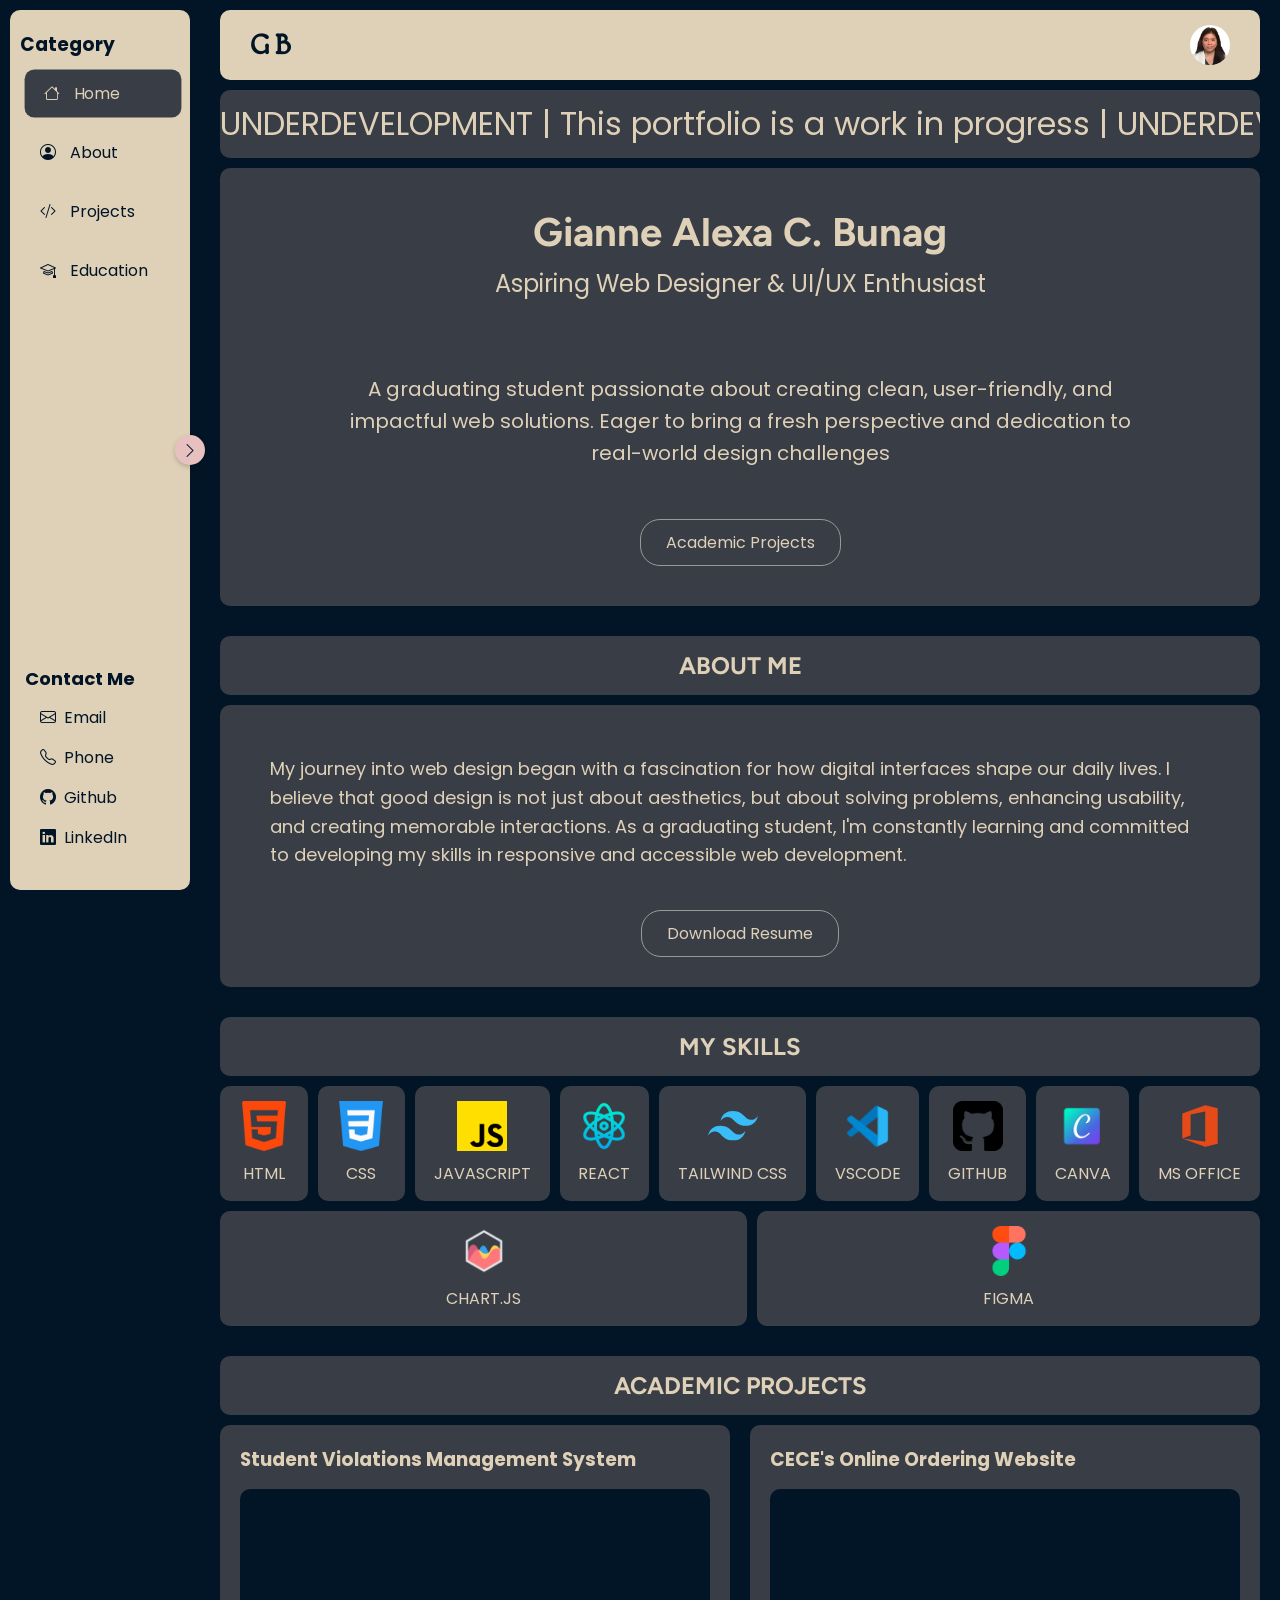
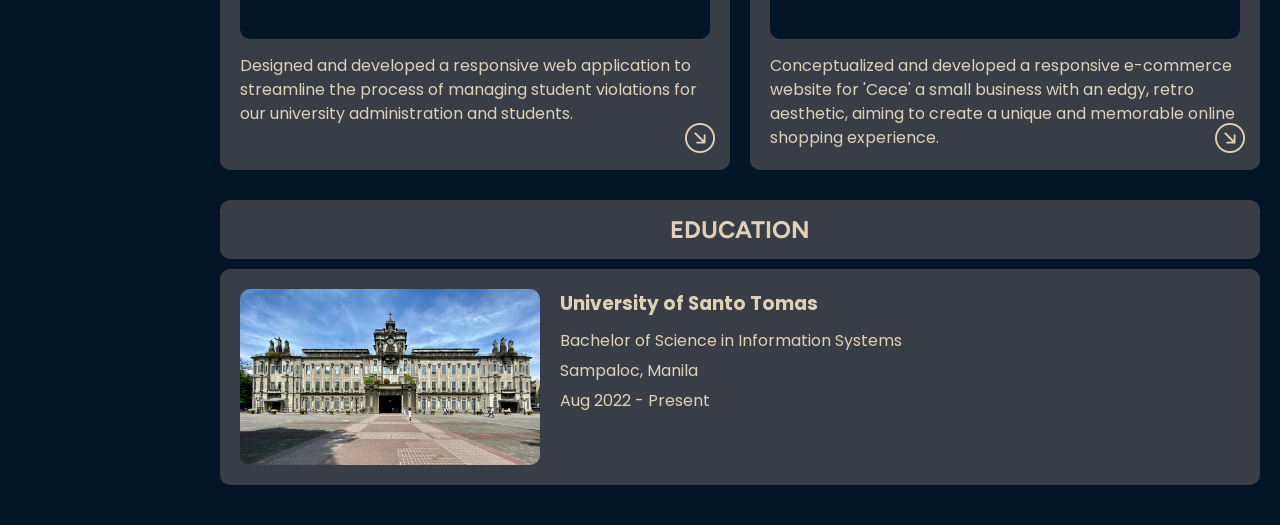
<file: index.html>
<!DOCTYPE html>
<html lang="en">
<head>
    <meta charset="UTF-8">
    <meta name="viewport" content="width=device-width, initial-scale=1.0">

    <title>Gianne B. | Personal Portfolio</title>

    <link rel="icon" href="Images/gb.png" type="image/png">

    <link rel="stylesheet" href="CSS/home.css">
    <link rel="stylesheet" href="https://cdn.jsdelivr.net/npm/bootstrap-icons@1.10.5/font/bootstrap-icons.css">

</head>
<body>
    <div class="container">
        <!-- Sidebar -->
        <aside class="sidebar">
            <div class="sidebar-toggle" id="sidebarToggle" data-tooltip="Toggle Sidebar">
                <i class="bi bi-chevron-right"></i>
            </div>

            <nav class="nav-menu">
                <ul>
                    <h3>Category</h3>
                    <li class="active" data-tooltip="Home">
                        <i class="bi bi-house"></i>
                        <span>Home</span>
                    </li>

                    <li data-tooltip="About Me">
                        <i class="bi bi-person-circle"></i>
                        <span>About</span>
                    </li>

                    <li data-tooltip="Projects">
                        <i class="bi bi-code-slash"></i> 
                        <span>Projects</span>
                    </li>

                    <li data-tooltip="Education">
                        <i class="bi bi-mortarboard"></i>
                        <span>Education</span>
                    </li>
                </ul>
            </nav>
            <div class="contact-info">
                <h3>Contact Me</h3>
                <div class="contact-item" data-tooltip="Email">
                    <i class="bi bi-envelope"></i> 
                    <span>Email</span>
                </div>

                <div class="contact-item" data-tooltip="Phone"> 
                    <i class="bi bi-telephone"></i> 
                    <span>Phone</span>
                </div>

                <div class="contact-item" data-tooltip="GitHub">
                    <i class="bi bi-github"></i> 
                    <span>Github</span>
                </div>

                <div class="contact-item" data-tooltip="LinkedIn">
                    <i class="bi bi-linkedin"></i> 
                    <span>LinkedIn</span>
                </div>
            </div>
        </aside>

        <!-- Main Content -->
        <main class="main-content">
            <!-- Header -->
            <header class="header">
                <div class="mobile-menu-toggle">
                    <i class="bi bi-list"></i>
                </div>
                <div class="logo"> 
                    <a href="#home">
                        <span class="first-letter">G</span><span class="first-expand">ianne</span> 
                        <span class="last-letter">B</span><span class="last-expand">unag</span>
                    </a>
                </div>
                <div class="profile-pic">
                    <img src="Images/profile.png" alt="Profile">
                </div>
            </header>

            <!-- Marquee -->
            <div class="marquee" id="home">
                <div class="marquee-content">
                    UNDERDEVELOPMENT | This portfolio is a work in progress | UNDERDEVELOPMENT | This portfolio is a work in progress |
                </div>
            </div>

            <!-- Hero Section -->
            <section class="hero">
                <h1>Gianne Alexa C. Bunag</h1>
                <h2>Aspiring Web Designer & UI/UX Enthusiast</h2>
                <p>
                    A graduating student passionate about creating clean, user-friendly, and impactful web solutions.
                    Eager to bring a fresh perspective and dedication to real-world design challenges
                </p>
                <a href="#academic-projects"><button class="btn">Academic Projects</button></a>
            </section>

            <!-- About Section -->
            <section class="section" id="about">
                <h2 class="section-title">ABOUT ME</h2>
                <div class="about-content">
                    <p>
                        My journey into web design began with a fascination for how digital interfaces shape our daily
                        lives. I believe that good design is not just about aesthetics, but about solving problems,
                        enhancing usability, and creating memorable interactions. As a graduating student, I'm
                        constantly learning and committed to developing my skills in responsive and accessible web
                        development.
                    </p>
                    <button class="btn">Download Resume</button>
                </div>
            </section>

            <!-- Skills Section -->
            <section class="section" id="skills">
                <h2 class="section-title">MY SKILLS</h2>
                <div class="skills-grid">
                    <div class="skill-item">
                        <img src="Images/html-5.png" alt="HTML">
                        <span>HTML</span>
                    </div>
                    <div class="skill-item">
                        <img src="Images/css-3.png" alt="CSS">
                        <span>CSS</span>
                    </div>
                    <div class="skill-item">
                        <img src="Images/js.png" alt="JavaScript">
                        <span>JAVASCRIPT</span>
                    </div>
                    <div class="skill-item">
                        <img src="Images/react.png" alt="React">
                        <span>REACT</span>
                    </div>
                    <div class="skill-item">
                        <img src="Images/tailwindcss.svg" alt="Tailwind CSS">
                        <span>TAILWIND CSS</span>
                    </div>
                    <div class="skill-item">
                        <img src="Images/vscode.png" alt="VS Code">
                        <span>VSCODE</span>
                    </div>
                    <div class="skill-item">
                        <img src="Images/github.png" alt="GitHub">
                        <span>GITHUB</span>
                    </div>
                    <div class="skill-item">
                        <img src="Images/canva.png" alt="Canva">
                        <span>CANVA</span>
                    </div>
                    <div class="skill-item">
                        <img src="Images/msoffice.png" alt="MS Office">
                        <span>MS OFFICE</span>
                    </div>
                    <div class="skill-item">
                        <img src="Images/chartjs.png" alt="Chart.js">
                        <span>CHART.JS</span>
                    </div>
                    <div class="skill-item">
                        <img src="Images/figma.png" alt="Figma">
                        <span>FIGMA</span>
                    </div>
                </div>
            </section>

            <!-- Projects Section -->
            <section class="section" id="academic-projects">
                <h2 class="section-title">ACADEMIC PROJECTS</h2>
                <div class="projects-grid">
                    <!-- Project 1 -->
                    <div class="project-card">
                        <div class="project-summary">
                            <h3>Student Violations Management System</h3>
                            <div class="project-image"></div>
                            <p>
                                Designed and developed a responsive web application to streamline the process of
                                managing student violations for our university administration and students.
                            </p>
                            <div class="view-more">
                                <i class="bi bi-arrow-down-right-circle"></i>
                            </div>
                        </div>

                        <div class="project-expanded">
                            <div class="project-container">
                            <div class="image-details">
                                <div class="project-image"></div>

                                <div class="project-details">
                                    <div class="project-role">
                                        <span>My Role:</span>
                                        <span><strong>UI/UX Designer & Front-end Developer</strong></span>
                                    </div>
                                    <div class="project-duration">
                                        <span>Duration:</span>
                                        <span><strong>Jan 2023 - May 2023</strong></span>
                                    </div>
                                    <div class="project-tools">
                                        <span>Tools Used:</span>
                                        <span><strong>HTML, CSS, JavaScript, Figma, Bootstrap, Chartjs </strong></span>
                                    </div>
                                </div>
                            </div>

                            <div class="design-container">
                                <div class="design-title">
                                    Design Decision & Rationale
                                </div>
                                <div class="design-detail">
                                    <strong>University Branding Integration</strong>
                                    <p>Incorporated the university's official color palette and branding elements throughout the interface to create a familiar and trustworthy environment for users</p>
                                </div>

                                <div class="design-detail">
                                    <strong>Minimalist & UI Intuitive</strong>
                                    <p>Minimalist & Intuitive UI Employed a minimalist design approach with clear visual hierarchy to ensure that administrators could quickly find and input data without cognitive overload. This also contributes to faster information processing</p>
                                </div>

                                <div class="design-detail">
                                    <strong>Responsive Design</strong>
                                    <p>Ensured the system was fully responsive, providing seamless usability on desktops, tablets, and mobile devices for both administrators on the go and students checking their records</p>
                                </div>
                            </div>
                            </div>
                            <div class="btn-container">
                            <div class="btn">Project Demo</div>
                            <div class="btn">Source Code</div>
                            </div>
                        </div>
                    </div>

                    <!-- Project 2 -->
                    <div class="project-card">
                        <div class="project-summary">
                            <h3>CECE's Online Ordering Website</h3>
                            <div class="project-image"></div>
                            <p>
                                Conceptualized and developed a responsive e-commerce website for 'Cece' a small business with an edgy, retro aesthetic, aiming to create a unique and memorable
                            online shopping experience.
                            </p>
                            <div class="view-more">
                                <i class="bi bi-arrow-down-right-circle"></i>
                            </div>
                        </div>

                        <div class="project-expanded">
                            <div class="project-container">
                            <div class="image-details">
                                <div class="project-image"></div>

                                <div class="project-details">
                                    <div class="project-role">
                                        <span>My Role:</span>
                                        <span><strong>UI/UX Designer & Front-end Developer</strong></span>
                                    </div>
                                    <div class="project-duration">
                                        <span>Duration:</span>
                                        <span><strong>Jan 2023 - May 2023</strong></span>
                                    </div>
                                    <div class="project-tools">
                                        <span>Tools Used:</span>
                                        <span><strong>HTML, CSS, JavaScript, Figma, Bootstrap, Chartjs </strong></span>
                                    </div>
                                </div>
                            </div>

                            <div class="design-container">
                                <div class="design-title">
                                    Design Decision & Rationale
                                </div>
                                <div class="design-detail">
                                    <strong>University Branding Integration</strong>
                                    <p>Incorporated the university's official color palette and branding elements throughout the interface to create a familiar and trustworthy environment for users</p>
                                </div>

                                <div class="design-detail">
                                    <strong>Minimalist & UI Intuitive</strong>
                                    <p>Minimalist & Intuitive UI Employed a minimalist design approach with clear visual hierarchy to ensure that administrators could quickly find and input data without cognitive overload. This also contributes to faster information processing</p>
                                </div>

                                <div class="design-detail">
                                    <strong>Responsive Design</strong>
                                    <p>Ensured the system was fully responsive, providing seamless usability on desktops, tablets, and mobile devices for both administrators on the go and students checking their records</p>
                                </div>
                            </div>
                            </div>
                            <div class="btn-container">
                            <div class="btn">Project Demo</div>
                            <div class="btn">Source Code</div>
                            </div>
                        </div>
                    </div>
                </div>
            </section>

            <!-- Education Section -->
            <section class="section" id="education">
                <h2 class="section-title">EDUCATION</h2>
                <div class="education-card">
                    <div class="education-image">
                        <img src="Images/ust.jpg" alt="University of Santo Tomas">
                    </div>
                    <div class="education-details">
                        <h3>University of Santo Tomas</h3>
                        <p class="degree">Bachelor of Science in Information Systems</p>
                        <p class="location">Sampaloc, Manila</p>
                        <p class="date">Aug 2022 - Present</p>
                    </div>
                </div>
            </section>

            <!-- Back to Top Button -->
            <div class="back-to-top">
                <i class="bi bi-arrow-up-circle-fill"></i>
            </div>
        </main>
    </div>

    <script src="JAVASCRIPT/script.js"></script>
    <script>
        // Mobile menu toggle functionality
        document.addEventListener('DOMContentLoaded', function() {
            const mobileMenuToggle = document.querySelector('.mobile-menu-toggle');
            const sidebar = document.querySelector('.sidebar');
            
            if (mobileMenuToggle && sidebar) {
                mobileMenuToggle.addEventListener('click', function() {
                    sidebar.classList.toggle('active');
                });
            }
        });
    </script>
</body>
</html>
</file>
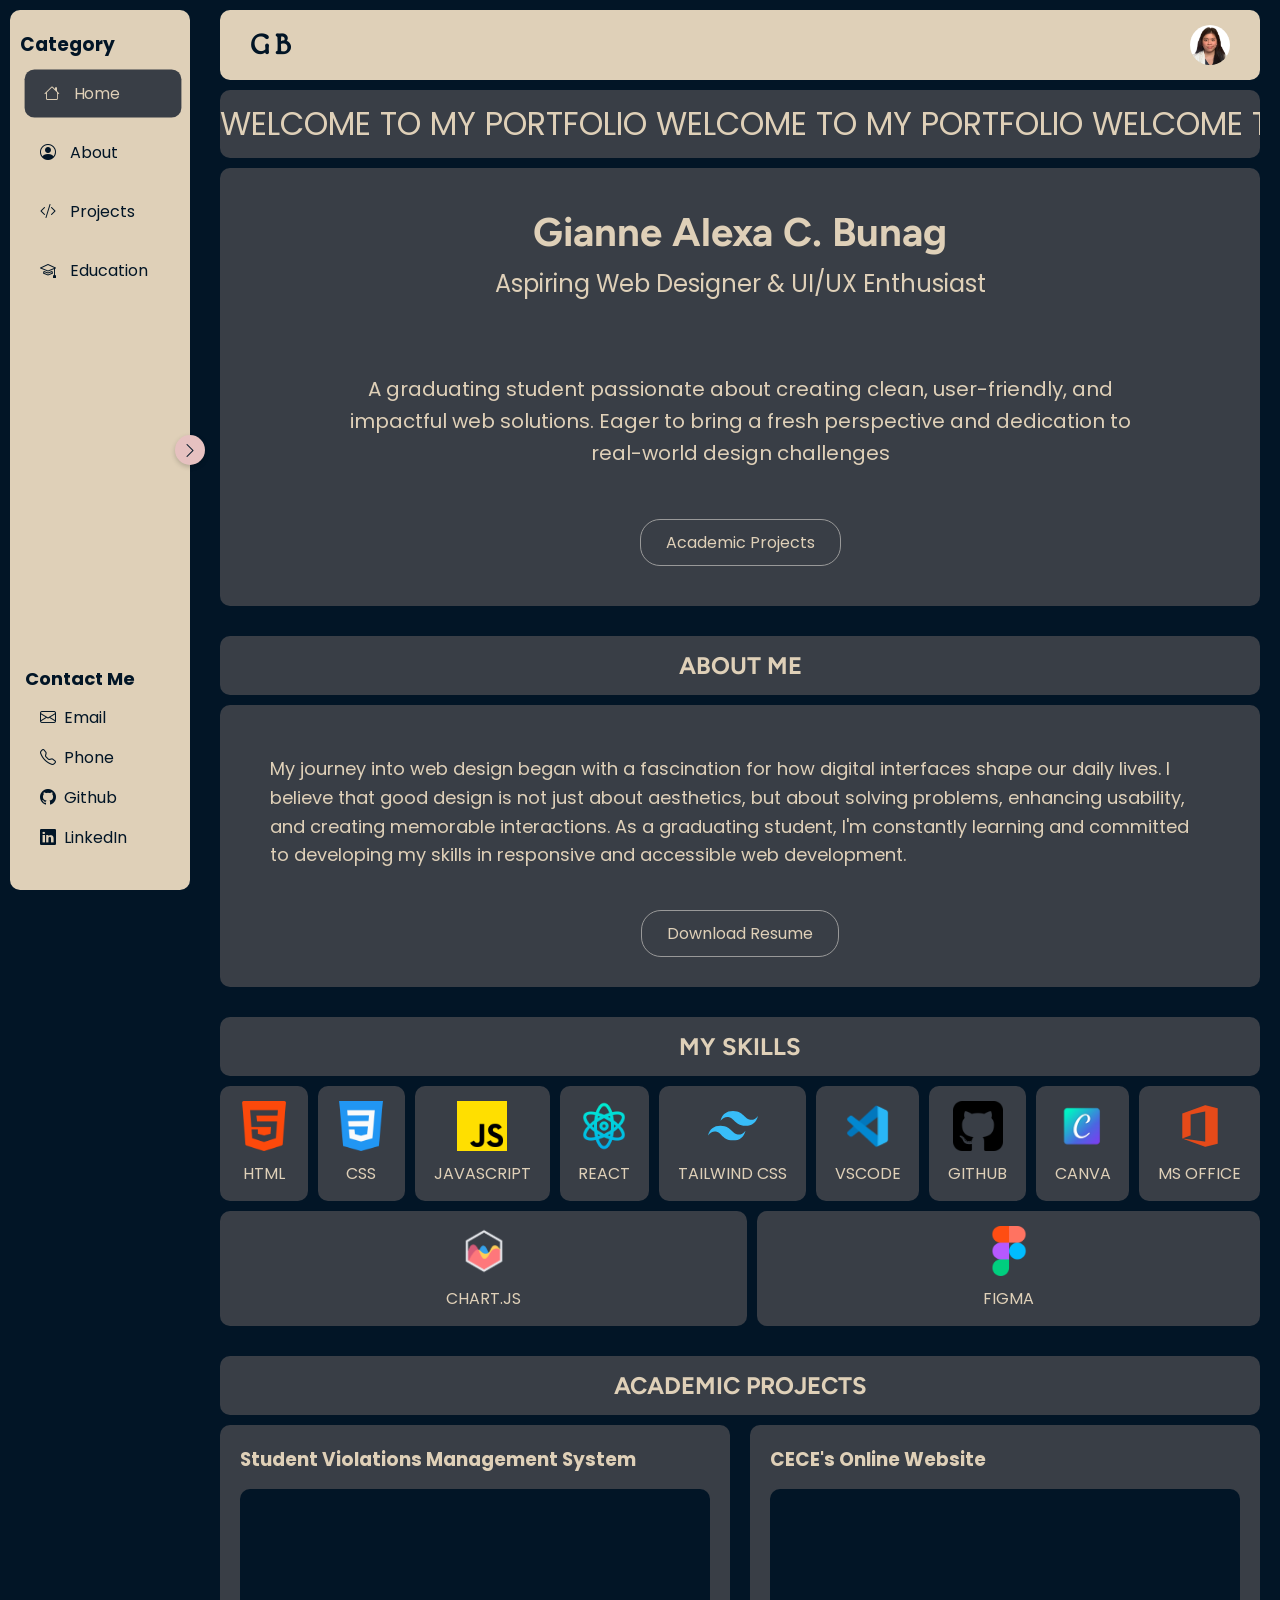
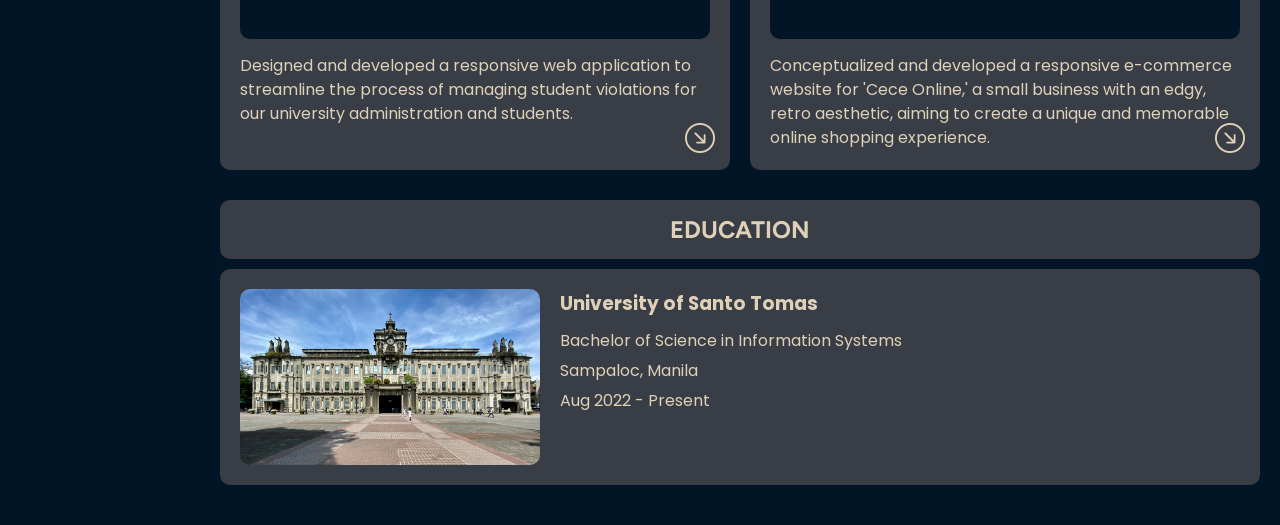
<file: HTML/Home.html>
<!DOCTYPE html>
<html lang="en">
<head>
    <meta charset="UTF-8">
    <meta name="viewport" content="width=device-width, initial-scale=1.0">

    <title>Gianne B. | Portfolio</title>

    <link rel="icon" href="../Images/gb.png" type="image/png">

    <link rel="stylesheet" href="../CSS/home.css">
    <link rel="stylesheet" href="https://cdn.jsdelivr.net/npm/bootstrap-icons@1.10.5/font/bootstrap-icons.css">

</head>
<body>
    <div class="container">
        <!-- Sidebar -->
        <aside class="sidebar">
            <div class="sidebar-toggle" id="sidebarToggle">
                <i class="bi bi-chevron-right"></i>
            </div>

            <nav class="nav-menu">
                <ul>
                    <h3>Category</h3>
                    <li class="active" data-tooltip="Home">
                        <i class="bi bi-house"></i>
                        <span>Home</span>
                    </li>

                    <li data-tooltip="About Me">
                        <i class="bi bi-person-circle"></i>
                        <span>About</span>
                    </li>

                    <li data-tooltip="Projects">
                        <i class="bi bi-code-slash"></i> 
                        <span>Projects</span>
                    </li>

                    <li data-tooltip="Education">
                        <i class="bi bi-mortarboard"></i>
                        <span>Education</span>
                    </li>
                </ul>
            </nav>
            <div class="contact-info">
                <h3>Contact Me</h3>
                <div class="contact-item" data-tooltip="Email">
                    <i class="bi bi-envelope"></i> 
                    <span>Email</span>
                </div>

                <div class="contact-item" data-tooltip="Phone"> 
                    <i class="bi bi-telephone"></i> 
                    <span>Phone</span>
                </div>

                <div class="contact-item" data-tooltip="GitHub">
                    <i class="bi bi-github"></i> 
                    <span>Github</span>
                </div>

                <div class="contact-item" data-tooltip="LinkedIn">
                    <i class="bi bi-linkedin"></i> 
                    <span>LinkedIn</span>
                </div>
            </div>
        </aside>

        <!-- Main Content -->
        <main class="main-content">
            <!-- Header -->
            <header class="header">
                <div class="mobile-menu-toggle">
                    <i class="bi bi-list"></i>
                </div>
                <div class="logo"> 
                    <a href="#home">
                        <span class="first-letter">G</span><span class="first-expand">ianne</span> 
                        <span class="last-letter">B</span><span class="last-expand">unag</span>
                    </a>
                </div>
                <div class="profile-pic">
                    <img src="../Images/profile.png" alt="Profile">
                </div>
            </header>

            <!-- Marquee -->
            <div class="marquee" id="home">
                <div class="marquee-content">
                    WELCOME TO MY PORTFOLIO WELCOME TO MY PORTFOLIO WELCOME TO MY PORTFOLIO
                </div>
            </div>

            <!-- Hero Section -->
            <section class="hero">
                <h1>Gianne Alexa C. Bunag</h1>
                <h2>Aspiring Web Designer & UI/UX Enthusiast</h2>
                <p>
                    A graduating student passionate about creating clean, user-friendly, and impactful web solutions.
                    Eager to bring a fresh perspective and dedication to real-world design challenges
                </p>
                <a href="#academic-projects"><button class="btn">Academic Projects</button></a>
            </section>

            <!-- About Section -->
            <section class="section" id="about">
                <h2 class="section-title">ABOUT ME</h2>
                <div class="about-content">
                    <p>
                        My journey into web design began with a fascination for how digital interfaces shape our daily
                        lives. I believe that good design is not just about aesthetics, but about solving problems,
                        enhancing usability, and creating memorable interactions. As a graduating student, I'm
                        constantly learning and committed to developing my skills in responsive and accessible web
                        development.
                    </p>
                    <button class="btn">Download Resume</button>
                </div>
            </section>

            <!-- Skills Section -->
            <section class="section" id="skills">
                <h2 class="section-title">MY SKILLS</h2>
                <div class="skills-grid">
                    <div class="skill-item">
                        <img src="../Images/html-5.png" alt="HTML">
                        <span>HTML</span>
                    </div>
                    <div class="skill-item">
                        <img src="../Images/css-3.png" alt="CSS">
                        <span>CSS</span>
                    </div>
                    <div class="skill-item">
                        <img src="../Images/js.png" alt="JavaScript">
                        <span>JAVASCRIPT</span>
                    </div>
                    <div class="skill-item">
                        <img src="../Images/react.png" alt="React">
                        <span>REACT</span>
                    </div>
                    <div class="skill-item">
                        <img src="../Images/tailwindcss.svg" alt="Tailwind CSS">
                        <span>TAILWIND CSS</span>
                    </div>
                    <div class="skill-item">
                        <img src="../Images/vscode.png" alt="VS Code">
                        <span>VSCODE</span>
                    </div>
                    <div class="skill-item">
                        <img src="../Images/github.png" alt="GitHub">
                        <span>GITHUB</span>
                    </div>
                    <div class="skill-item">
                        <img src="../Images/canva.png" alt="Canva">
                        <span>CANVA</span>
                    </div>
                    <div class="skill-item">
                        <img src="../Images/msoffice.png" alt="MS Office">
                        <span>MS OFFICE</span>
                    </div>
                    <div class="skill-item">
                        <img src="../Images/chartjs.png" alt="Chart.js">
                        <span>CHART.JS</span>
                    </div>
                    <div class="skill-item">
                        <img src="../Images/figma.png" alt="Figma">
                        <span>FIGMA</span>
                    </div>
                </div>
            </section>

            <!-- Projects Section -->
            <section class="section" id="academic-projects">
                <h2 class="section-title">ACADEMIC PROJECTS</h2>
                <div class="projects-grid">
                    <div class="project-card">
                        <h3>Student Violations Management System</h3>
                        <div class="project-image"></div>
                        <p>
                            Designed and developed a responsive web application to streamline the process of
                            managing student violations for our university administration and students.
                        </p>
                        <div class="view-more">
                            <i class="bi bi-arrow-down-right-circle"></i>
                        </div>
                    </div>
                    <div class="project-card">
                        <h3>CECE's Online Website</h3>
                        <div class="project-image"></div>
                        <p>
                            Conceptualized and developed a responsive e-commerce website for 'Cece Online,' a
                            small business with an edgy, retro aesthetic, aiming to create a unique and memorable
                            online shopping experience.
                        </p>
                        <div class="view-more">
                            <i class="bi bi-arrow-down-right-circle"></i>
                        </div>
                    </div>
                </div>
            </section>

            <!-- Education Section -->
            <section class="section" id="education">
                <h2 class="section-title">EDUCATION</h2>
                <div class="education-card">
                    <div class="education-image">
                        <img src="../Images/ust.jpg" alt="University of Santo Tomas">
                    </div>
                    <div class="education-details">
                        <h3>University of Santo Tomas</h3>
                        <p class="degree">Bachelor of Science in Information Systems</p>
                        <p class="location">Sampaloc, Manila</p>
                        <p class="date">Aug 2022 - Present</p>
                    </div>
                </div>
            </section>

            <!-- Back to Top Button -->
            <div class="back-to-top">
                <i class="bi bi-arrow-up-circle-fill"></i>
            </div>
        </main>
    </div>

    <script src="../JAVASCRIPT/script.js"></script>
    <script>
        // Mobile menu toggle functionality
        document.addEventListener('DOMContentLoaded', function() {
            const mobileMenuToggle = document.querySelector('.mobile-menu-toggle');
            const sidebar = document.querySelector('.sidebar');
            
            if (mobileMenuToggle && sidebar) {
                mobileMenuToggle.addEventListener('click', function() {
                    sidebar.classList.toggle('active');
                });
            }
        });
    </script>
</body>
</html>
</file>
<file: CSS/home.css>
@import url('https://fonts.googleapis.com/css2?family=Figtree:ital,wght@0,300..900;1,300..900&family=Macondo&family=Poppins:ital,wght@0,100;0,200;0,300;0,400;0,500;0,600;0,700;0,800;0,900;1,100;1,200;1,300;1,400;1,500;1,600;1,700;1,800;1,900&display=swap');

:root{
  --pink: #E6C1C0;
  --dark: #021526;
  --light: #dfd0b8;
  --slight-light: #948979;
  --small-font-style:  "Poppins", sans-serif;
  --big-font-style: "Figtree", sans-serif;
  --gray: #393e46;
  --logo-font: "Macondo", cursive;
}

/* Base Styles */
* {
  margin: 0;
  padding: 0;
  box-sizing: border-box;
  font-family: var(--small-font-style);
}

html {
    scroll-behavior: smooth !important;
    scroll-padding-top: 90px;
}

body {
  background-color: var(--dark);
  color: var(--light);
  padding: 10px;
  scroll-behavior: smooth;
}

.container {
  display: flex;
  min-height: 100vh;
}

/* Sidebar Styles */
.sidebar {
  width: 180px; /* Original width */
  background-color: var(--light);
  color: var(--dark);
  padding: 20px 0;
  display: flex;
  flex-direction: column;
  justify-content: space-between;
  height: calc(100vh - 20px);
  position: fixed;
  left: 0;
  top: 0;
  margin: 10px;
  border-radius: 10px;
  z-index: 1100;
  transition: width 0.3s ease, padding 0.3s ease;
}

.sidebar li[data-tooltip],
.sidebar .contact-item[data-tooltip] {
  position: relative;
}

.sidebar.minimized {
  width: 60px; 
  padding: 20px 0;
  align-items: center; 
}

.sidebar.minimized li[data-tooltip]:hover::after,
.sidebar.minimized .contact-item[data-tooltip]:hover::after,
.sidebar.minimized .sidebar-toggle[data-tooltip]:hover::after {
  content: attr(data-tooltip);
  position: absolute;
  left: calc(100% + 15px);
  top: 50%;
  transform: translateY(-50%);
  background-color: var(--pink);
  color: var(--dark);
  padding: 5px 10px;
  border-radius: 5px;
  white-space: nowrap;
  z-index: 1300;
} 

.sidebar.minimized .sidebar-toggle[data-tooltip]:hover::after{
  left: calc(100% + 5px);
}

.sidebar.minimized .nav-menu h3,
.sidebar.minimized .contact-info h3,
.sidebar.minimized .nav-menu span,
.sidebar.minimized .contact-item span {
  display: none; /* Hide text when minimized */
}

.sidebar.minimized .nav-menu li,
.sidebar.minimized .contact-item {
  margin: 10px; 
  padding: 10px; 
}

.sidebar.minimized .nav-menu li.active {
  transform: none; 
  margin: 10px;
}

/* Adjust main content margin when sidebar is minimized */
.main-content.sidebar-minimized {
  margin-left: 80px;
}

/* Sidebar toggle button styling */
.sidebar-toggle {
  position: absolute;
  top: 50%;
  right: -15px;
  transform: translateY(-50%);
  background-color: var(--pink);
  color: var(--dark);
  border-radius: 50%;
  width: 30px;
  height: 30px;
  display: flex;
  align-items: center;
  justify-content: center;
  cursor: pointer;
  box-shadow: 0 2px 5px rgba(0, 0, 0, 0.2);
  z-index: 1200;
  transition: transform 0.3s ease, background-color 0.3s ease;
}

.sidebar-toggle:hover {
  background-color: var(--light);
}

.sidebar-toggle i {
  transition: transform 0.3s ease;
}

.sidebar.minimized .sidebar-toggle i {
  transform: rotate(180deg);
}

/* Responsive adjustments for minimized sidebar */
@media (max-width: 768px) {
  .nav-menu li,
  .contact-item {
    transition: all 0.3s ease;
  }

  .main-content.sidebar-minimized {
    margin-left: 80px;
  }
}

.nav-menu ul {
  list-style: none;
}

.nav-menu li {
  padding: 12px 20px;
  cursor: pointer;
  display: flex;
  align-items: center;
  gap: 10px;
  margin: 10px;
  transition: all 0.3s ease;
  border-radius: 10px;
}

.nav-menu li.active {
  background-color: var(--gray);
  margin: 10px;
  color: var(--light);
  transform: translateX(3px) scale(0.98);  
}

.nav-menu li i {
  width: 20px;
}

.nav-menu li:hover {
  background-color: var(--gray);
  color: var(--light);
  border-radius: 10px;
}

.nav-menu h3{
  margin-left: 10px;
}

.contact-info {
  margin-top: auto;
  padding: 10px;
}

.contact-item {
  margin-bottom: 5px;
  cursor: pointer;
  padding: 5px 20px;
  border-radius: 10px;
  transition: all 0.3s ease;
  display: flex;
  align-items: center;
  gap: 8px;
}

.contact-item:hover {
  background-color: var(--gray);
  color: var(--light);
  border-radius: 10px;
}

.contact-info h3 {
  font-size: 18px;
  margin-bottom: 8px;
  margin-left: 5px;
}

.contact-item:active {
  transform: translateX(3px) scale(0.98);
}

.btn {
  transition: all 0.3s ease;
  position: relative;
  overflow: hidden;
}

.btn:hover {
  transform: translateY(-2px);
  box-shadow: 0 4px 12px rgba(148, 137, 121, 0.3);
}

.btn:active {
  transform: translateY(0);
}

/* Main Content Styles */
.main-content {
  flex: 1;
  margin-left: 210px;
  margin-right: 10px;
  overflow-y: hidden;
}

/* Header Styles - Improved for responsiveness */
.header {
  display: flex;
  position: fixed;
  justify-content: space-between;
  align-items: center;
  padding: 15px 30px;
  background-color: var(--light);
  border-radius: 10px;
  z-index: 1000;
  top: 10px;
  left: 220px;
  right: 20px; 
  width: auto; 
}

.logo {
  font-size: 24px;
  font-weight: bold;
  align-items: center;
}

a {
  color: var(--dark);
  text-decoration: none;
}

.first-letter,
.last-letter {
  display: inline-block;
  vertical-align: middle;
  font-family: var(--logo-font);
  color: var(--dark);
  font-size: 28px;
}

.first-expand,
.last-expand {
  display: inline-block;
  align-items: baseline;
  max-width: 0;
  overflow: hidden;
  transition: max-width 0.8s ease-in-out;
  white-space: nowrap;
  vertical-align: middle;
}

.logo:hover .first-expand,
.logo:hover .last-expand {
  max-width: 100px;
}

.profile-pic {
  width: 40px;
  height: 40px;
  background-color: #dfd0b8;
  border-radius: 50%;
  display: flex;
  align-items: center;
  justify-content: center;
  overflow: hidden;
}

.profile-pic img {
  width: 100%;
  height: 100%;
  object-fit: cover;
}

.marquee {
  background-color: var(--gray);
  padding: 10px 0;
  overflow: hidden;
  white-space: nowrap;
  border-radius: 10px;
  margin-bottom: 10px;
  margin-top: 80px;
}

.marquee-content {
  display: inline-block;
  animation: marquee 20s linear infinite;
  font-size: 32px;
}

@keyframes marquee {
  0% {
    transform: translateX(0);
  }
  100% {
    transform: translateX(-50%);
  }
}

/* Hero Section Styles */
.hero {
  padding: 40px;
  text-align: center;
  background-color: var(--gray);
  border-radius: 10px;
  margin-bottom: 30px;
}

.hero h1 {
  font-size: 40px;
  font-weight: bold;
  margin-bottom: 10px;
  font-family: "Figtree", sans-serif;
}

.hero h2 {
  font-size: 24px;
  font-weight: normal;
  margin-bottom: 20px;
  position: relative; 
  display: inline-block; 
  padding-bottom: 5px; 
  overflow: hidden; 
}

.hero h2::after {
  content: '';
  position: absolute;
  bottom: 0;
  left: 0;
  width: 100%;
  height: 2px;
  background-color: var(--light);

  transform: scaleX(1); 
  transform-origin: right; 
  animation: closeUnderlineFromLeft 3s infinite ease-in-out;
  animation-fill-mode: forwards;
}

@keyframes closeUnderlineFromLeft {
  0% {
    transform: scaleX(0);
    transform-origin: left; 
    opacity: 0;
  }
  30% {
    transform: scaleX(1); 
    transform-origin: left; 
    opacity: 1;
  }
  70% { 
    transform: scaleX(1);
    transform-origin: left;
    opacity: 1;
  }
  100% {
    transform: scaleX(0); 
    transform-origin: right; 
    opacity: 0;
  }
}

.hero p {
  max-width: 800px;
  margin: 40px auto 50px;
  line-height: 1.6;
  font-size: 20px;
}

.hero .btn {
  font-size: 16px;
  color: var(--light);
}

.hero .btn a:hover {
  background-color: var(--light);
  color: var(--dark);
}

/* Section Styles */
.section {
  margin-bottom: 30px;
}

.section-title {
  text-align: center;
  padding: 15px 0;
  background-color: var(--gray);
  margin-bottom: 10px;
  font-size: 24px;
  border-radius: 10px;
  font-family: var(--big-font-style);
}

.about-content {
  background-color: var(--gray);
  padding: 30px;
  line-height: 1.6;
  border-radius: 10px;
}

.about-content p {
  margin-bottom: 20px;
  font-size: 18px;
  padding: 20px;
}

.section .btn {
  color: var(--light);
  font-size: 16px;
}

/* Button Styles */
.btn {
  background-color: var(--gray);
  border: 1px solid #999;
  padding: 10px 25px;
  border-radius: 20px;
  cursor: pointer;
  display: block;
  margin: 0 auto;
}

.btn:hover {
  background-color: var(--pink);
  color: var(--dark);
}

/* Skills Styles */
.skills-grid {
  display: flex;
  flex-wrap: wrap;
  width: 100%;
  justify-content: center;
  align-items: center;
  gap: 10px;
}

.skill-item {
  background-color: var(--gray);
  padding: 15px;
  text-align: center;
  display: flex;
  flex-direction: column;
  align-items: center;
  gap: 10px;
  border-radius: 10px;
  flex-grow: 1;
}

.skill-item img {
  width: 50px;
  height: 50px;
  object-fit: contain;
}

/* Projects Grid Styles */
.projects-grid {
  display: flex;
  flex-wrap: wrap;
  gap: 20px;
}

.project-card {
  background-color: var(--gray);
  padding: 20px;
  position: relative;
  border-radius: 10px;
  transition: all 0.3s ease;
  box-sizing: border-box;
  flex: 0 0 calc(50% - 10px);
}

.project-card h3 {
  margin-bottom: 15px;
}

.project-image {
  height: 150px;
  background-color: var(--dark);
  margin-bottom: 15px;
  border-radius: 10px;
}

.project-card p {
  line-height: 1.5;
}

.project-expanded{
  display: flex;
  flex-direction: column;
  gap: 10px;

  overflow: hidden;
  max-height: 0;
  opacity: 0;
  transition: max-height 0.3s ease-in-out, opacity 0.3s ease-in-out;
}

.btn-container{
  display: flex;
  justify-content: center;
  align-items: center;
  gap: 20px;
}

.btn-container .btn{
  width: 100%;
  text-align: center;
}

.project-container{
  display: flex;
  flex-direction: row;
  gap: 10px;
}

.project-card.expanded .project-image{
  width: 100%;
  height: 200px;
}

.project-card.expanded .image-details{
  width: 100%;
}

.image-details span{
  font-size: 14px;
}

.project-role,
.project-duration,
.project-tools,
.design-title,
.design-detail{
  background-color: var(--light);
  color: var(--dark);
  margin-bottom: 8px;
  border-radius: 5px;
  padding: 5px;
}

.project-card.expanded .project-expanded{
  max-height: 600px;
  opacity: 1;
  margin-top: 15px;
}

.project-card .view-more i{
  transition: transform 0.3s ease-in-out;
}

.project-card.expanded .view-more i{
  transform: rotate(180deg);
}

.project-card.expanded {
  flex-basis: 100%;
}

.project-card.expanded .project-summary p{
  display: none;
}

.project-card.expanded .project-summary .project-image{
  display: none;
}

.design-container{
  width: 100%;
}

.design-detail p{
  font-size: 14px;
}
.view-more {
  position: absolute;
  bottom: 15px;
  right: 15px;
  width: 30px;
  color: var(--light);
  height: 30px;
  display: flex;
  align-items: center;
  justify-content: center;
  cursor: pointer;
}

.view-more i{
    font-size: 30px;
}

/* Education Styles */
.education-card {
  background-color: var(--gray);
  padding: 20px;
  display: flex;
  gap: 20px;
  border-radius: 10px;
}

.education-image {
  flex: 0 0 300px;
}

.education-image img{
    border-radius: 10px;
}

.education-image img {
  width: 100%;
  height: 100%;
  object-fit: cover;
}

.education-details {
  flex: 1;
}

.education-details h3 {
  margin-bottom: 10px;
}

.education-details p {
  margin-bottom: 5px;
}

/* Back to Top Button */
.back-to-top {
  position: fixed;
  bottom: 30px;
  right: 30px;
  width: 40px;
  height: 40px;
  border-radius: 50%;
  display: flex;
  align-items: center;
  justify-content: center;
  cursor: pointer;
  z-index: 100;
}

.back-to-top i {
  font-size: 40px;
  color: var(--light);
}

.back-to-top i:hover {
  font-size: 50px;
  transition: all 0.3s ease;
  color: var(--pink);
}

/* Mobile menu toggle */
.mobile-menu-toggle {
  display: none;
  font-size: 24px;
  cursor: pointer;
}

/* Responsive Styles */
@media (max-width: 768px) {
  .container {
    flex-direction: column;
  }

  .main-content {
    margin-right: 0;
  }

  .header {
    right: 10px;
    top: 10px;
    padding: 10px 15px;
  }

  .mobile-menu-toggle {
    display: block;
  }

  .marquee {
    margin-top: 70px;
  }

  .education-card {
    flex-direction: column;
  }

  .education-image {
    flex: 0 0 200px;
  }

  .project-card{
    flex-basis: 100%;
  }
}

/* Small mobile screens */
@media (max-width: 480px) {
  .header {
    padding: 10px;
  }

  .logo {
    font-size: 20px;
  }

  .skills-grid {
    grid-template-columns: repeat(1, 1fr);
  }

  .hero h1 {
    font-size: 28px;
  }

  .hero h2 {
    font-size: 18px;
  }

  .hero p {
    font-size: 16px;
  }
}

.about-content {
    opacity: 0;
    transform: translateY(20px); 
    transition: opacity 0.6s ease-out, transform 0.6s ease-out;
}

.visible {
    opacity: 1;
    transform: translateY(0); 
}

.about-content {
    transition-delay: 0.3s;
}

.skill-item,
.project-card,
.education-card {
    opacity: 0;
    transform: translateY(20px); 
    transition: opacity 0.6s ease-out, transform 0.6s ease-out;
}

.visible {
    opacity: 1;
    transform: translateY(0); 
}

/* For skills grid */
.skills-grid .skill-item:nth-child(1) { transition-delay: 0.1s; }
.skills-grid .skill-item:nth-child(2) { transition-delay: 0.2s; }
.skills-grid .skill-item:nth-child(3) { transition-delay: 0.3s; }
.skills-grid .skill-item:nth-child(4) { transition-delay: 0.4s; }
.skills-grid .skill-item:nth-child(5) { transition-delay: 0.5s; }
.skills-grid .skill-item:nth-child(6) { transition-delay: 0.6s; }
.skills-grid .skill-item:nth-child(7) { transition-delay: 0.7s; }
.skills-grid .skill-item:nth-child(8) { transition-delay: 0.8s; }
.skills-grid .skill-item:nth-child(9) { transition-delay: 0.9s; }
.skills-grid .skill-item:nth-child(10) { transition-delay: 1.0s; }
.skills-grid .skill-item:nth-child(11) { transition-delay: 1.1s; }

/* For project cards */
.projects-grid .project-card:nth-child(1) { transition-delay: 0.1s; }
.projects-grid .project-card:nth-child(2) { transition-delay: 0.2s; }

/* For education card */
.education-card { transition-delay: 0.1s; }
</file>
